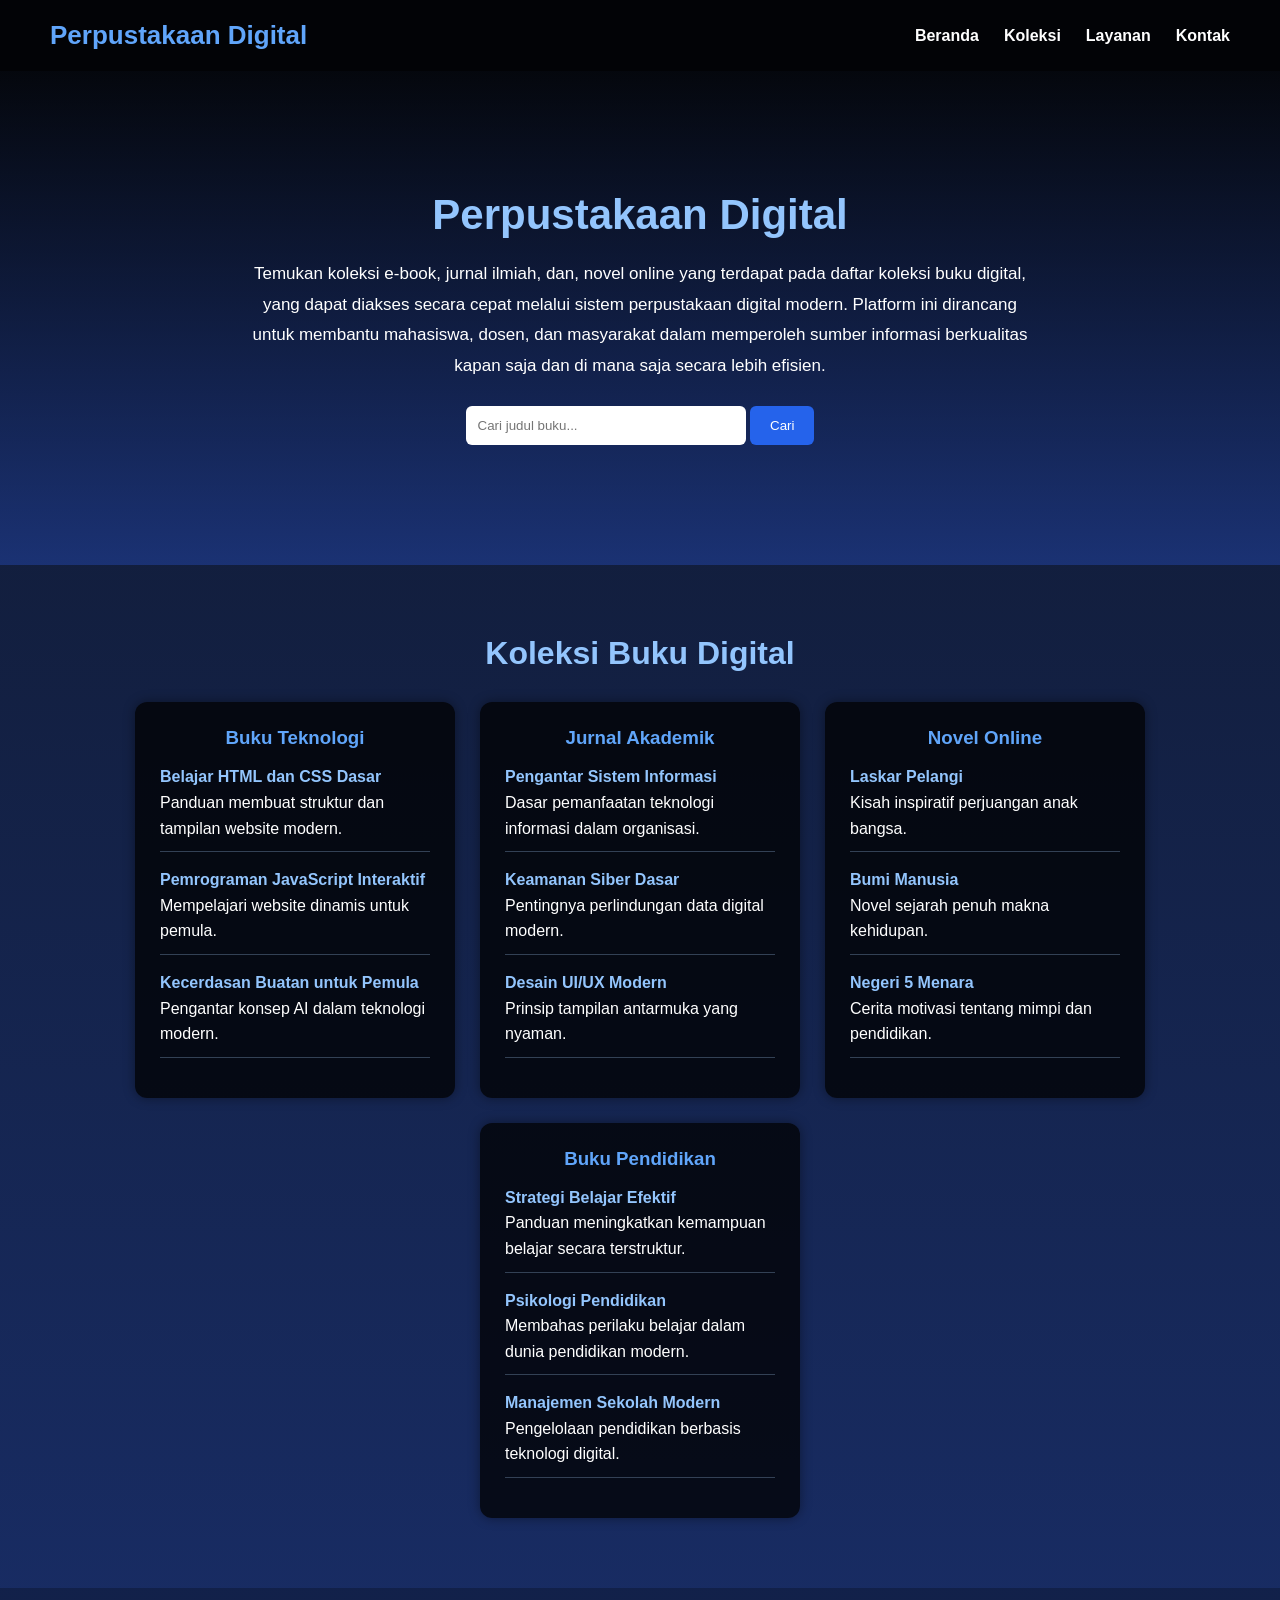
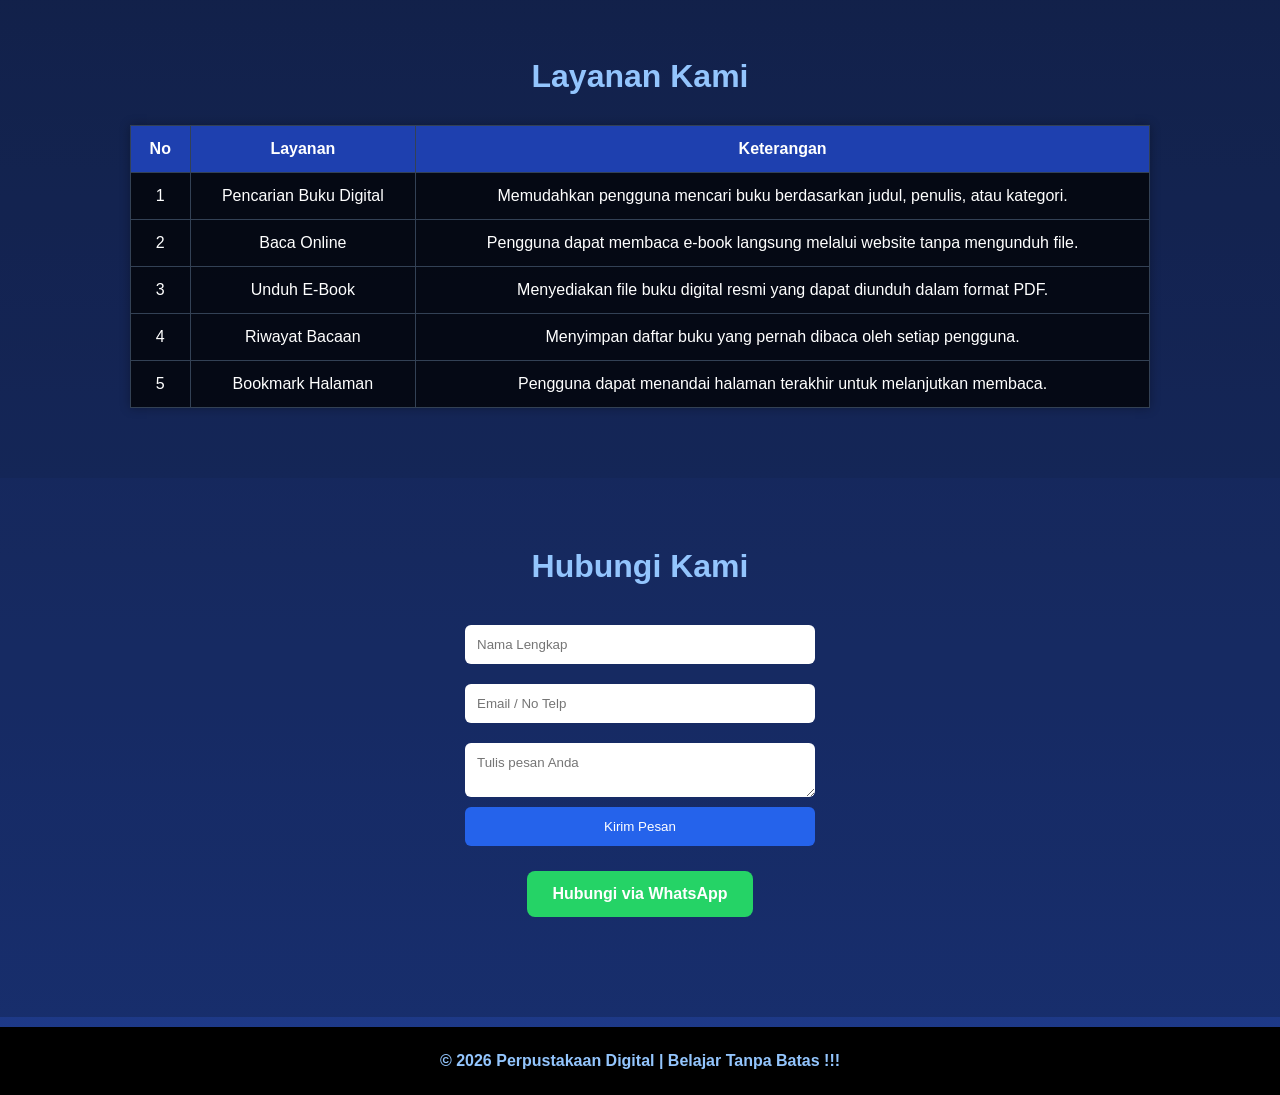
<file: asn_frontend/index.html>
<!DOCTYPE html>
<html lang="id">
<head>
    <meta charset="UTF-8">
    <meta name="viewport" content="width=device-width, initial-scale=1.0">
    <title>Perpustakaan Digital</title>
    <link rel="stylesheet" href="style.css">
</head>
<body>

    <header>
        <div class="logo">Perpustakaan Digital</div>
        <nav>
            <ul>
                <li><a href="#home">Beranda</a></li>
                <li><a href="#koleksi">Koleksi</a></li>
                <li><a href="#layanan">Layanan</a></li>
                <li><a href="#kontak">Kontak</a></li>
            </ul>
        </nav>
    </header>

    <section class="hero" id="home">
        <div class="hero-content">
            <h1>Perpustakaan Digital</h1>
            <p>
                Temukan koleksi e-book, jurnal ilmiah, dan, novel online yang terdapat pada daftar koleksi buku digital, 
                yang dapat diakses secara cepat melalui sistem perpustakaan digital modern. 
                Platform ini dirancang untuk membantu mahasiswa, dosen, dan masyarakat dalam memperoleh 
                sumber informasi berkualitas kapan saja dan di mana saja secara lebih efisien.
            </p>

            <div class="search-box">
                <input type="text" placeholder="Cari judul buku...">
                <button>Cari</button>
            </div>
        </div>
    </section>

    <section class="body" id="koleksi">
        <h2>Koleksi Buku Digital</h2>

        <div class="card-container">

            <div class="card">
                <h3>Buku Teknologi</h3>
                <ul>
                    <li>
                        <strong>Belajar HTML dan CSS Dasar</strong><br>
                        Panduan membuat struktur dan tampilan website modern.
                    </li>
                    <li>
                        <strong>Pemrograman JavaScript Interaktif</strong><br>
                        Mempelajari website dinamis untuk pemula.
                    </li>
                    <li>
                        <strong>Kecerdasan Buatan untuk Pemula</strong><br>
                        Pengantar konsep AI dalam teknologi modern.
                    </li>
                </ul>
            </div>

            <div class="card">
                <h3>Jurnal Akademik</h3>
                <ul>
                    <li>
                        <strong>Pengantar Sistem Informasi</strong><br>
                        Dasar pemanfaatan teknologi informasi dalam organisasi.
                    </li>
                    <li>
                        <strong>Keamanan Siber Dasar</strong><br>
                        Pentingnya perlindungan data digital modern.
                    </li>
                    <li>
                        <strong>Desain UI/UX Modern</strong><br>
                        Prinsip tampilan antarmuka yang nyaman.
                    </li>
                </ul>
            </div>

            <div class="card">
                <h3>Novel Online</h3>
                <ul>
                    <li>
                        <strong>Laskar Pelangi</strong><br>
                        Kisah inspiratif perjuangan anak bangsa.
                    </li>
                    <li>
                        <strong>Bumi Manusia</strong><br>
                        Novel sejarah penuh makna kehidupan.
                    </li>
                    <li>
                        <strong>Negeri 5 Menara</strong><br>
                        Cerita motivasi tentang mimpi dan pendidikan.
                    </li>
                </ul>
            </div>

            <div class="card">
                <h3>Buku Pendidikan</h3>
                <ul>
                    <li>
                        <strong>Strategi Belajar Efektif</strong><br>
                        Panduan meningkatkan kemampuan belajar secara terstruktur.
                    </li>
                    <li>
                        <strong>Psikologi Pendidikan</strong><br>
                        Membahas perilaku belajar dalam dunia pendidikan modern.
                    </li>
                    <li>
                        <strong>Manajemen Sekolah Modern</strong><br>
                        Pengelolaan pendidikan berbasis teknologi digital.
                    </li>
                </ul>
            </div>

        </div>
    </section>

   <section class="services" id="layanan">
    <h2>Layanan Kami</h2>

    <table>
        <tr>
            <th>No</th>
            <th>Layanan</th>
            <th>Keterangan</th>
        </tr>
        <tr>
            <td>1</td>
            <td>Pencarian Buku Digital</td>
            <td>Memudahkan pengguna mencari buku berdasarkan judul, penulis, atau kategori.</td>
        </tr>
        <tr>
            <td>2</td>
            <td>Baca Online</td>
            <td>Pengguna dapat membaca e-book langsung melalui website tanpa mengunduh file.</td>
        </tr>
        <tr>
            <td>3</td>
            <td>Unduh E-Book</td>
            <td>Menyediakan file buku digital resmi yang dapat diunduh dalam format PDF.</td>
        </tr>
        <tr>
            <td>4</td>
            <td>Riwayat Bacaan</td>
            <td>Menyimpan daftar buku yang pernah dibaca oleh setiap pengguna.</td>
        </tr>
        <tr>
            <td>5</td>
            <td>Bookmark Halaman</td>
            <td>Pengguna dapat menandai halaman terakhir untuk melanjutkan membaca.</td>
        </tr>
       
    </table>
</section>

<section class="contact" id="kontak">
    <h2>Hubungi Kami</h2>

    <form>
        <input type="text" placeholder="Nama Lengkap">
        <input type="text" placeholder="Email / No Telp">
        <textarea placeholder="Tulis pesan Anda"></textarea>
        <button type="submit">Kirim Pesan</button>
    </form>

    <a href="https://wa.me/628976225501" class="whatsapp-btn" target="_blank">
        Hubungi via WhatsApp
    </a>
</section>

    <footer>
        <p>© 2026 Perpustakaan Digital | Belajar Tanpa Batas !!!</p>
    </footer>

</body>
</html>
</file>
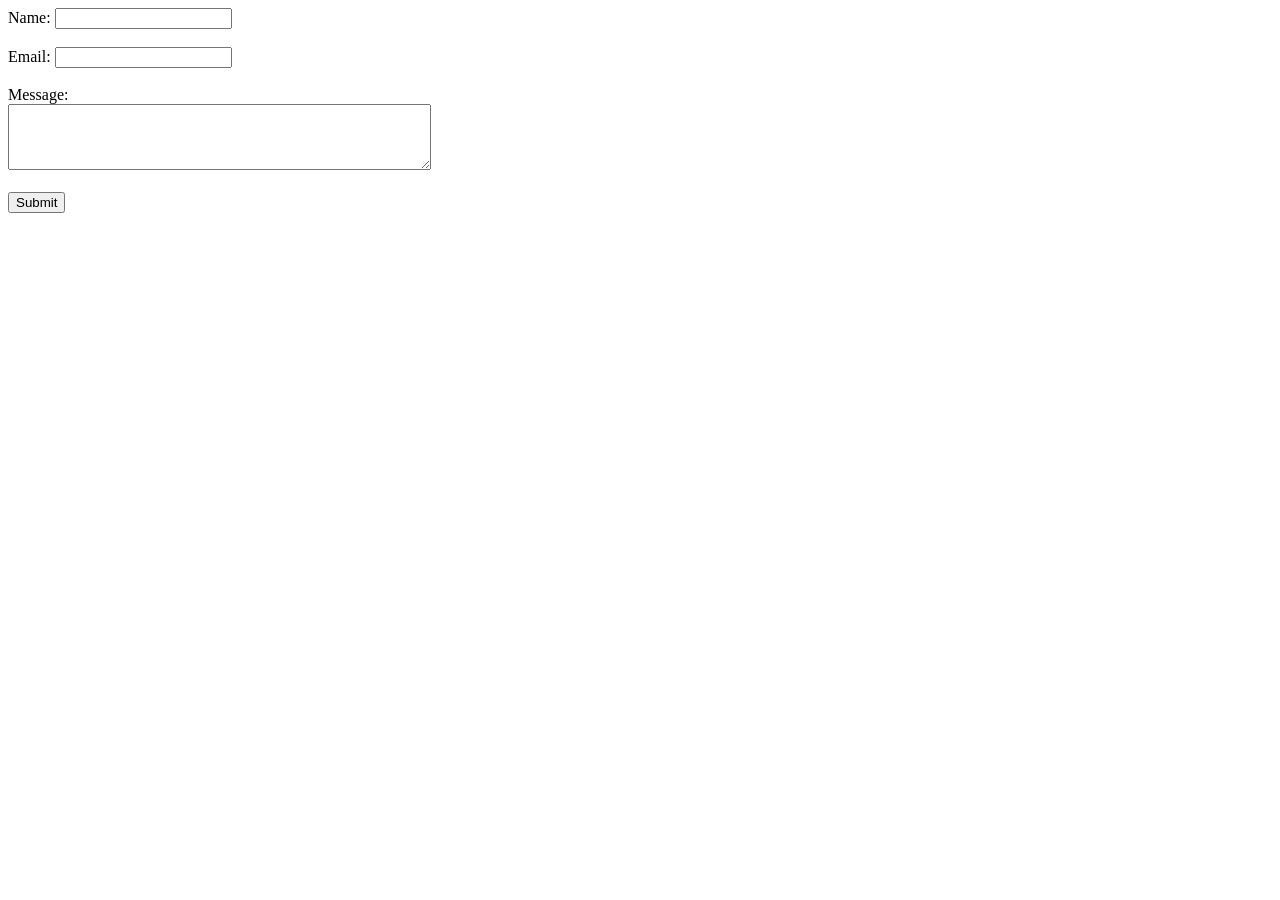
<file: form.html>
<!DOCTYPE html>
<html lang="en">
<head>
    <meta charset="UTF-8">
    <title>Latihan3-form</title>
</head>
<body>

    <form action="/submit" method="post">
        <label for="name">Name:</label>
        <input type="text" id="name" name="name" required><br><br>

        <label for="email">Email:</label>
        <input type="email" id="email" name="email" required><br><br>

        <label for="message">Message:</label><br>
        <textarea id="message" name="message" rows="4" cols="50" required></textarea><br><br>

        <input type="submit" value="Submit">
    </form>


</body>
</html>
</file>
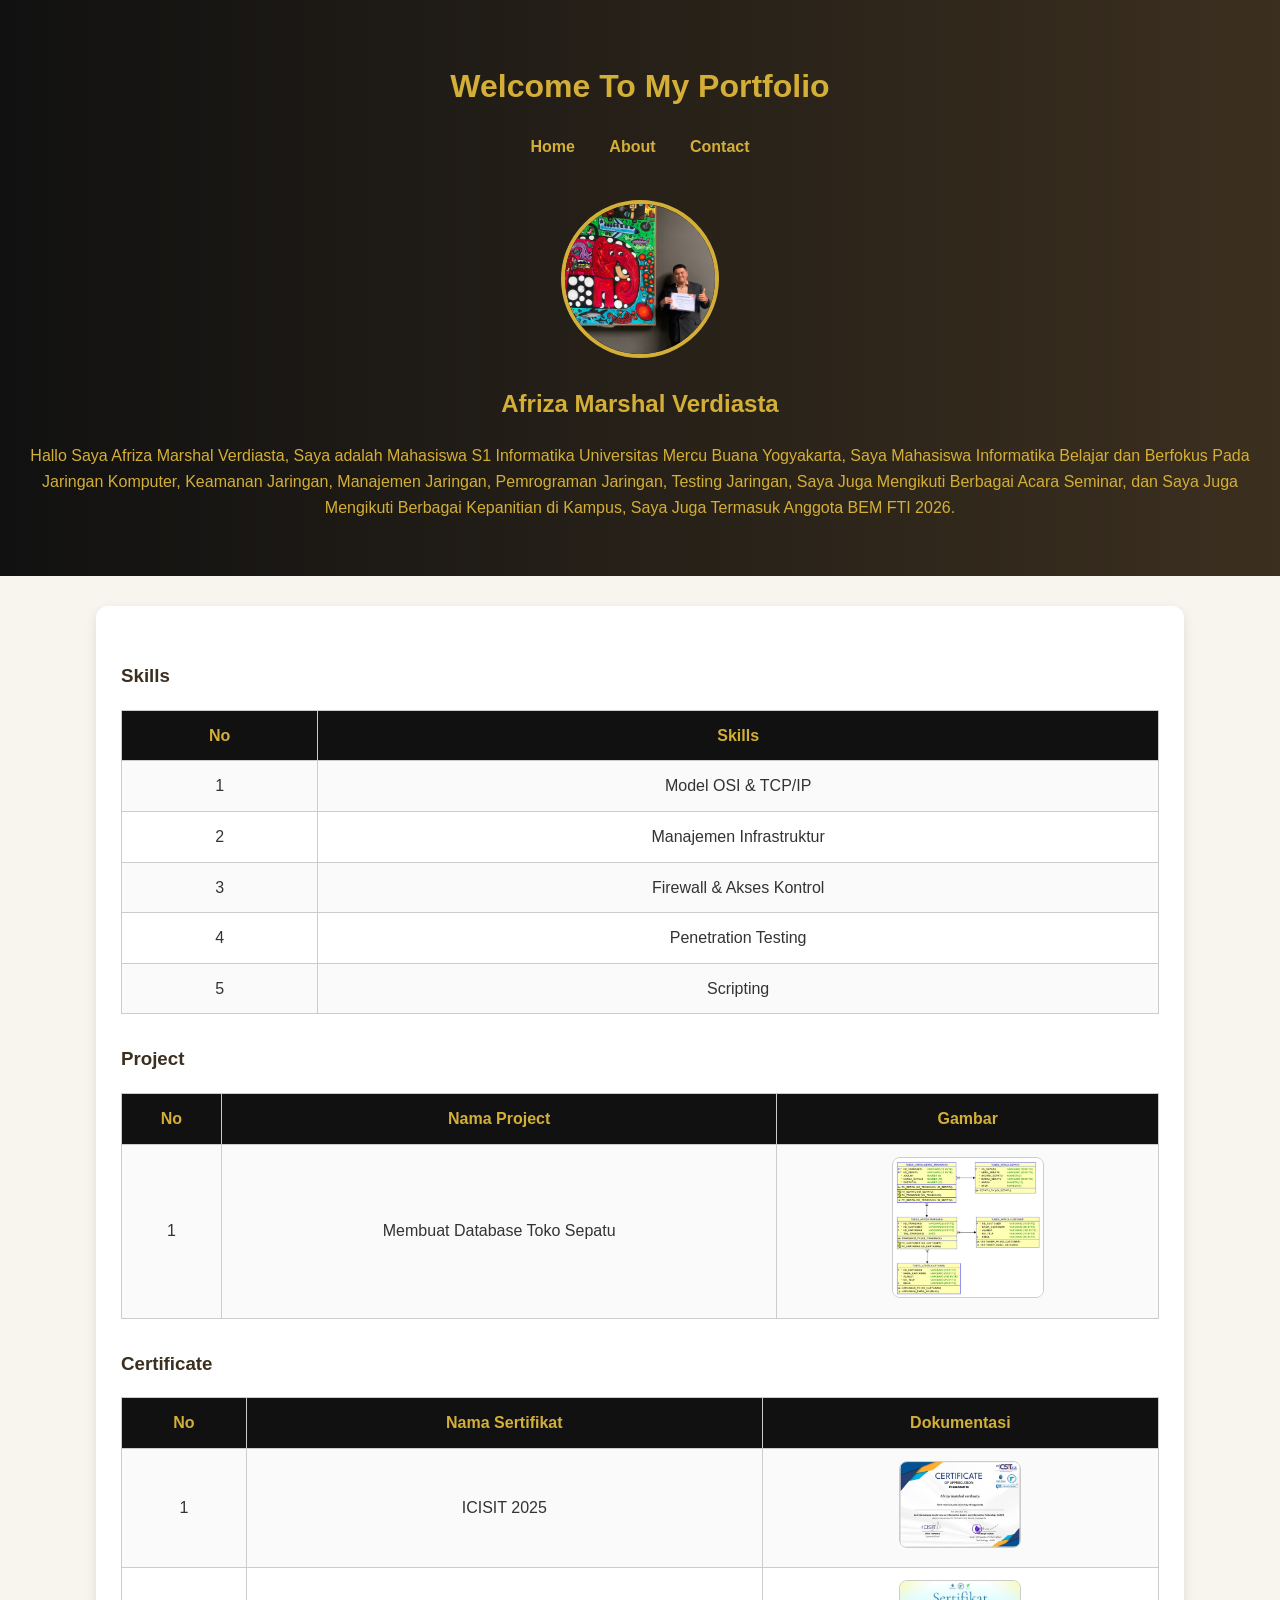
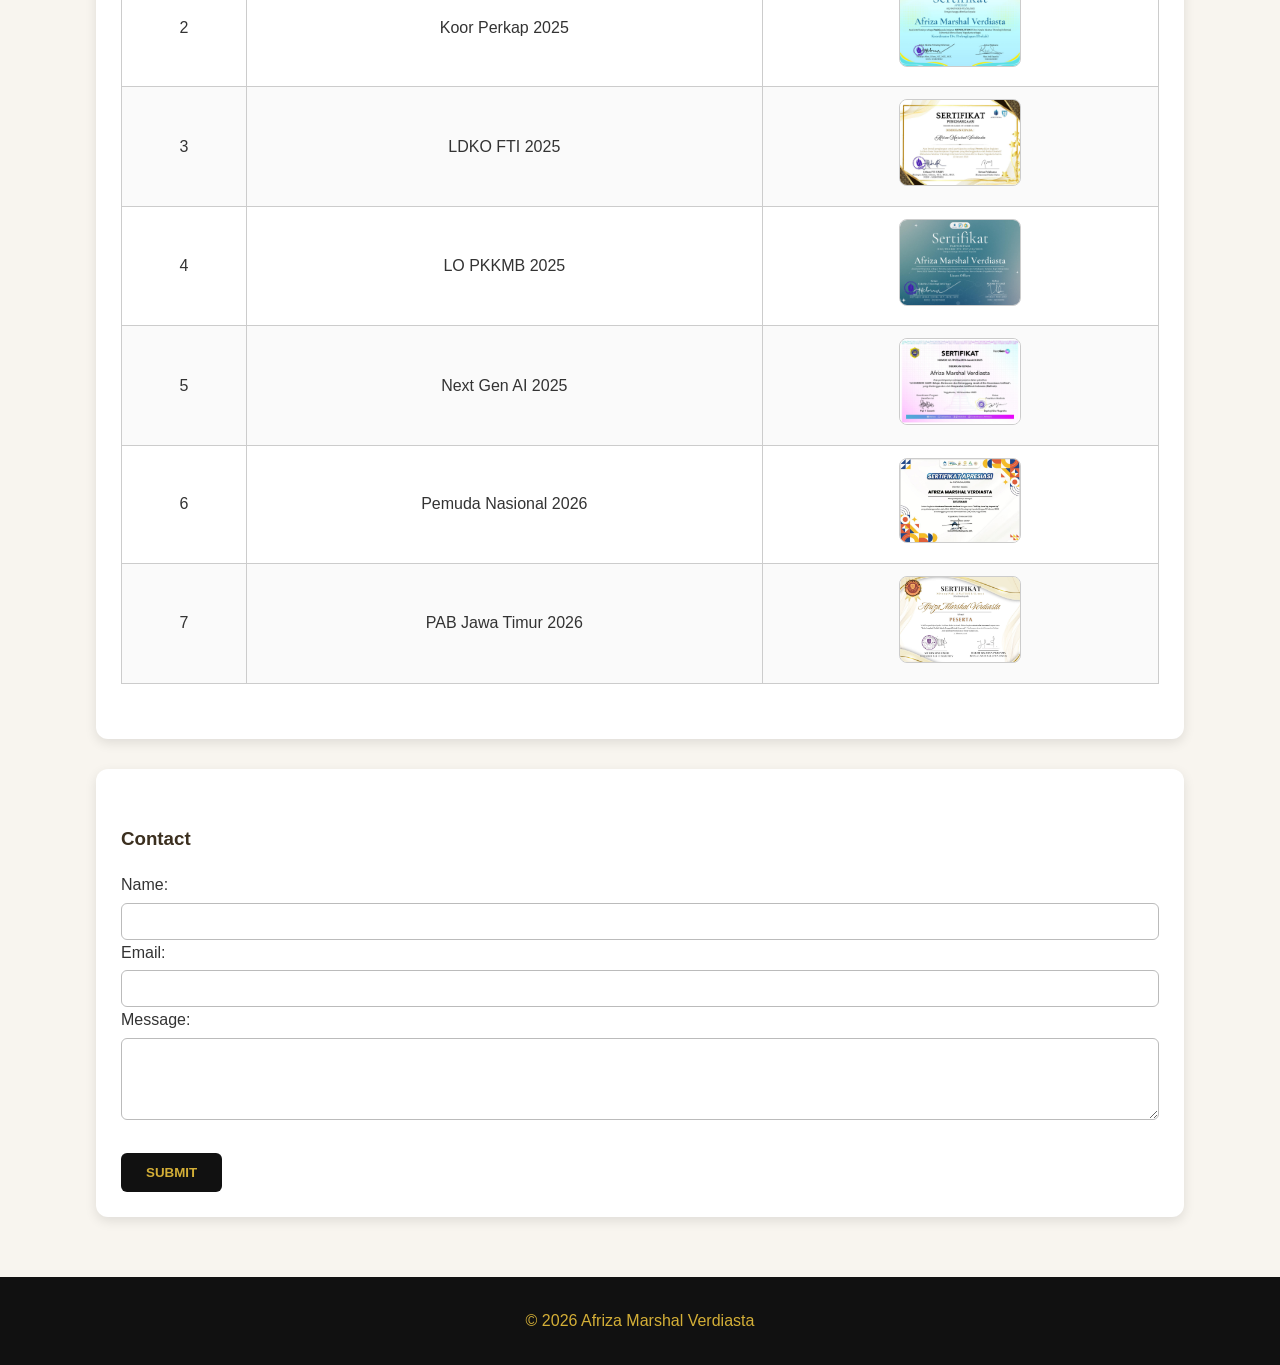
<file: portfolio.html>
<!DOCTYPE html>
<html lang="id">
<head>
    <meta charset="UTF-8">
    <title>Portofolio - Afriza Marshal Verdiasta</title>

    <style>
        body {
            font-family: Arial, sans-serif;
            line-height: 1.6;
            margin: 0;
            padding: 0;
            background-color: #f8f5ef;
            color: #333;
        }

        header {
            background: linear-gradient(to right, #111, #3b2f1f);
            color: #d4af37;
            text-align: center;
            padding: 40px 20px;
        }

        nav {
            margin: 20px 0;
        }

        nav a {
            text-decoration: none;
            color: #d4af37;
            margin: 0 15px;
            font-weight: bold;
            transition: 0.3s;
        }

        nav a:hover {
            color: white;
        }

        .profile-img {
            width: 150px;
            height: 150px;
            border-radius: 50%;
            border: 4px solid #d4af37;
            object-fit: cover;
            margin-top: 20px;
        }

        .container {
            width: 85%;
            margin: auto;
            padding: 30px 0;
        }

        section {
            background: white;
            padding: 25px;
            border-radius: 12px;
            box-shadow: 0 4px 12px rgba(0,0,0,0.1);
            margin-bottom: 30px;
        }

        h3 {
            color: #3b2f1f;
            margin-top: 30px;
        }

        table {
            width: 100%;
            border-collapse: collapse;
            margin-top: 15px;
            margin-bottom: 30px;
        }

        table th,
        table td {
            border: 1px solid #ccc;
            padding: 12px;
            text-align: center;
        }

        table th {
            background-color: #111;
            color: #d4af37;
        }

        table tr:nth-child(even) {
            background-color: #fafafa;
        }

        table img {
            border-radius: 8px;
            border: 1px solid #ccc;
        }

        form input,
        form textarea {
            width: 100%;
            padding: 10px;
            margin-top: 5px;
            border: 1px solid #bbb;
            border-radius: 6px;
            box-sizing: border-box;
        }

        button {
            background-color: #111;
            color: #d4af37;
            border: none;
            padding: 12px 25px;
            border-radius: 6px;
            cursor: pointer;
            font-weight: bold;
            transition: 0.3s;
        }

        button:hover {
            background-color: #3b2f1f;
            color: white;
        }

        footer {
            text-align: center;
            background: #111;
            color: #d4af37;
            padding: 15px;
        }
    </style>
</head>
<body>

<header id="home">
    <h1>Welcome To My Portfolio</h1>

    <nav>
        <a href="#home">Home</a>
        <a href="#about">About</a>
        <a href="#contact">Contact</a>
    </nav>

    <img src="foto saya.jpeg" alt="Foto Profil" class="profile-img">

    <h2>Afriza Marshal Verdiasta</h2>
    <p>
        Hallo Saya Afriza Marshal Verdiasta, Saya adalah Mahasiswa S1 Informatika
        Universitas Mercu Buana Yogyakarta, Saya Mahasiswa Informatika Belajar dan Berfokus Pada Jaringan Komputer, Keamanan Jaringan, Manajemen Jaringan, Pemrograman Jaringan, Testing Jaringan, Saya Juga Mengikuti Berbagai Acara Seminar, dan Saya Juga Mengikuti Berbagai Kepanitian di Kampus, Saya Juga Termasuk Anggota BEM FTI 2026.
    </p>
</header>

<div class="container">

    <section id="about">

        <h3>Skills</h3>
        <table>
            <tr>
                <th>No</th>
                <th>Skills</th>
            </tr>
            <tr>
                <td>1</td>
                <td>Model OSI & TCP/IP</td>
            </tr>
            <tr>
                <td>2</td>
                <td>Manajemen Infrastruktur</td>
            </tr>
            <tr>
                <td>3</td>
                <td>Firewall & Akses Kontrol</td>

            </tr>
            <tr>
                <td>4</td>
                <td>Penetration Testing</td>

            </tr>
            <tr>
                <td>5</td>
                <td>Scripting</td>
            </tr>
        </table>

        <h3>Project</h3>
        <table>
            <tr>
                <th>No</th>
                <th>Nama Project</th>
                <th>Gambar</th>
            </tr>
            <tr>
                <td>1</td>
                <td>Membuat Database Toko Sepatu</td>
                <td>
                    <img src="Pdb Project.png" alt="Project" width="150">
                </td>
            </tr>
        </table>

        <h3>Certificate</h3>
        <table>
            <tr>
                <th>No</th>
                <th>Nama Sertifikat</th>
                <th>Dokumentasi</th>
            </tr>
            <tr>
                <td>1</td>
                <td>ICISIT 2025</td>
                <td><img src="Sertif ICISIT.jpeg" width="120"></td>
            </tr>
            <tr>
                <td>2</td>
                <td>Koor Perkap 2025</td>
                <td><img src="Sertif Koor Perkap.jpeg" width="120"></td>
            </tr>
            <tr>
                <td>3</td>
                <td>LDKO FTI 2025</td>
                <td><img src="Sertif LDKO.jpeg" width="120"></td>
            </tr>
            <tr>
                <td>4</td>
                <td>LO PKKMB 2025</td>
                <td><img src="Sertif LO Pkkmb.jpeg" width="120"></td>
            </tr>
            <tr>
                <td>5</td>
                <td>Next Gen AI 2025</td>
                <td><img src="Sertif next gen AI.jpeg" width="120"></td>
            </tr>
            <tr>
                <td>6</td>
                <td>Pemuda Nasional 2026</td>
                <td><img src="Sertif Pemuda Nasional.jpeg" width="120"></td>
            </tr>
            <tr>
                <td>7</td>
                <td>PAB Jawa Timur 2026</td>
                <td><img src="Serti PAB Jatim.jpeg" width="120"></td>
            </tr>
        </table>

    </section>

    <section id="contact">
        <h3>Contact</h3>
        <form action="#" method="post">
            <label>Name:</label>
            <input type="text" name="name">

            <label>Email:</label>
            <input type="email" name="email">

            <label>Message:</label>
            <textarea name="message" rows="4"></textarea>

            <br><br>
            <button type="submit">SUBMIT</button>
        </form>
    </section>

</div>

<footer>
    <p>© 2026 Afriza Marshal Verdiasta</p>
</footer>

</body>
</html>
</file>
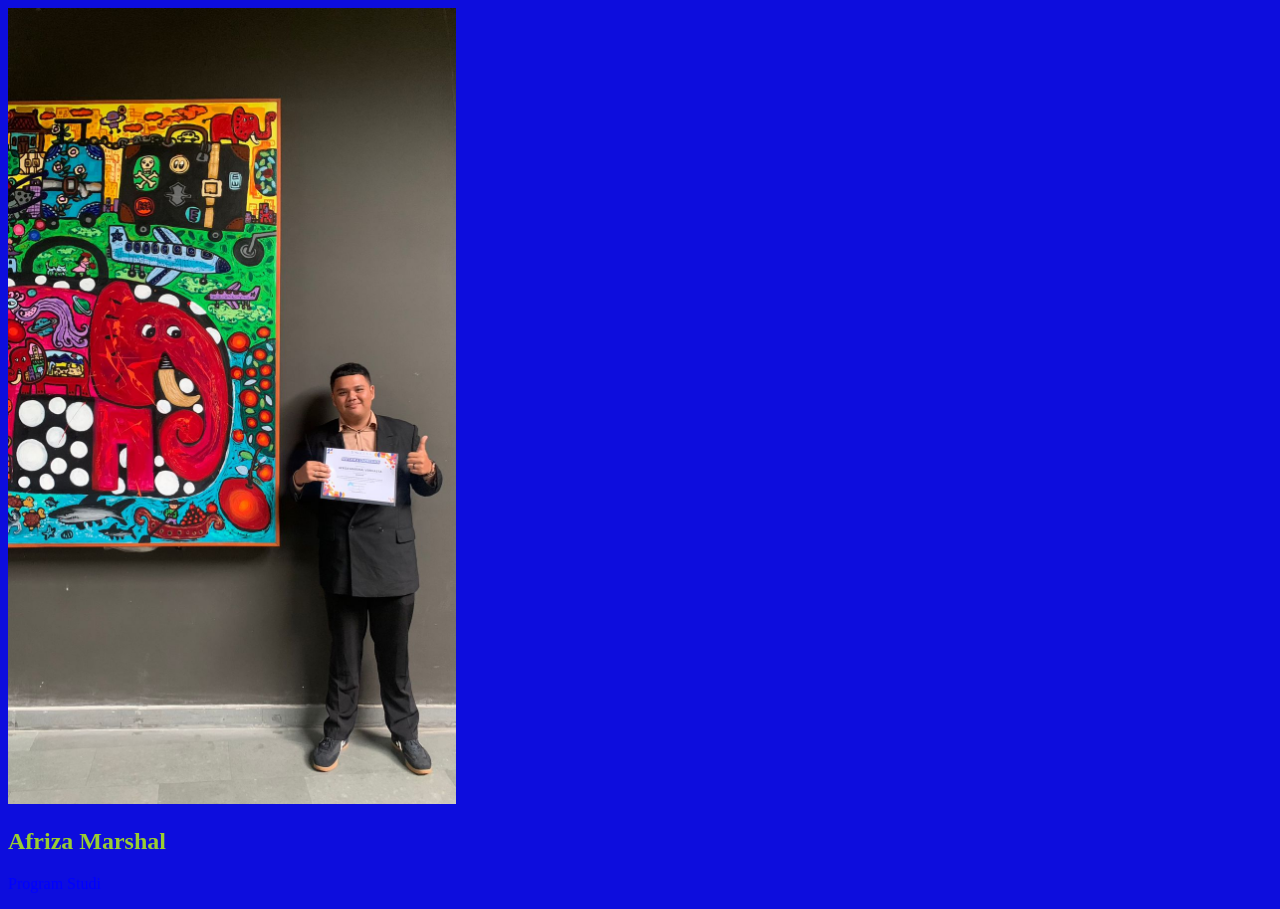
<file: Css/inlinecss.html>
<!DOCTYPE html>
<html lang="id">
<head>
    <meta charset="UTF-8">
    <title>inlinecss.html</title>
</head>
<body style="background-color: rgb(13, 13, 221);">
    <img src="foto saya.jpeg" width="448" alt="desc"/>
    <h2 style="color: yellowgreen;">Afriza Marshal</h2>
    <p style="color: blue;">Program Studi</p>
</body>
</html>
</file>
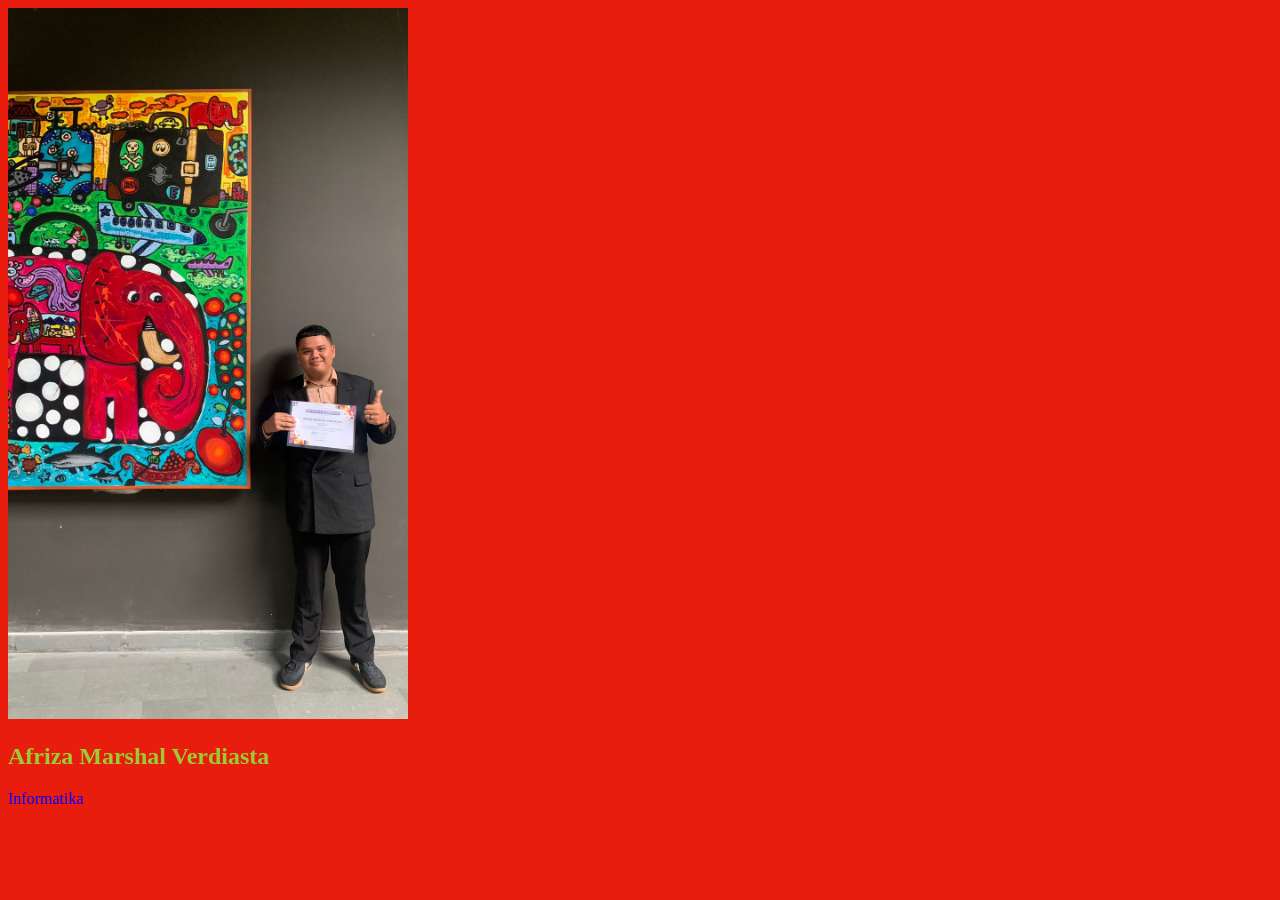
<file: Css/internalcss.html>
<!DOCTYPE html>
<html lang="id">
<head>
    <meta charset="UTF-8">
    <title>internalcss.html</title>

    <style>
        body {
            background-color: rgb(232, 29, 14);
        }

        h2 {
            color: yellowgreen;
        }

        p {
            color: blue;
        }
    </style>
</head>

<body>
    <img src="foto saya.jpeg" width="400" alt="desc"/>
    <h2>Afriza Marshal Verdiasta</h2>
    <p>Informatika </p>
</body>
</html>
</file>
<file: asn_frontend/style.css>
html {
    scroll-behavior: smooth;
}

* {
    margin: 0;
    padding: 0;
    box-sizing: border-box;
    font-family: Arial, sans-serif;
    transition: all 0.3s ease;
}


body {
    background: linear-gradient(to bottom, #0f172a, #1e3a8a);
    color: white;
}


header {
    background: rgba(0, 0, 0, 0.85);
    color: white;
    display: flex;
    justify-content: space-between;
    align-items: center;
    padding: 20px 50px;
    position: sticky;
    top: 0;
    z-index: 1000;
}

.logo {
    font-size: 26px;
    font-weight: bold;
    color: #60a5fa;
}

nav ul {
    display: flex;
    list-style: none;
}

nav ul li {
    margin-left: 25px;
}

nav ul li a {
    text-decoration: none;
    color: white;
    font-weight: bold;
}

nav ul li a:hover {
    color: #93c5fd;
}


.hero {
    background: linear-gradient(rgba(0,0,0,0.7), rgba(30,58,138,0.7)),
    url('https://images.unsplash.com/photo-1507842217343-583bb7270b66');
    background-size: cover;
    background-position: center;
    background-repeat: no-repeat;
    text-align: center;
    padding: 120px 20px;
}

.hero h1 {
    font-size: 42px;
    color: #93c5fd;
    margin-bottom: 20px;
}

.hero p {
    max-width: 800px;
    margin: auto;
    line-height: 1.8;
    font-size: 17px;
}


.search-box {
    margin-top: 25px;
}

.search-box input {
    padding: 12px;
    width: 280px;
    border: none;
    border-radius: 6px;
}

.search-box button {
    padding: 12px 20px;
    background: #2563eb;
    border: none;
    color: white;
    border-radius: 6px;
    cursor: pointer;
}

.search-box button:hover {
    background: #1d4ed8;
    transform: scale(1.05);
}


section {
    padding: 70px 40px;
    text-align: center;
}

section h2 {
    font-size: 32px;
    color: #93c5fd;
    margin-bottom: 30px;
}


.card-container {
    display: flex;
    justify-content: center;
    gap: 25px;
    flex-wrap: wrap;
}

.card {
    background: rgba(0, 0, 0, 0.75);
    width: 320px;
    padding: 25px;
    border-radius: 12px;
    text-align: left;
    box-shadow: 0 0 12px rgba(0,0,0,0.4);
}

.card:hover {
    transform: translateY(-10px);
    box-shadow: 0 12px 20px rgba(96,165,250,0.3);
}

.card h3 {
    color: #60a5fa;
    text-align: center;
    margin-bottom: 15px;
}

.card ul {
    list-style: none;
}

.card ul li {
    margin-bottom: 15px;
    padding-bottom: 10px;
    border-bottom: 1px solid #334155;
    line-height: 1.6;
}

.card ul li strong {
    color: #93c5fd;
}


.services {
    background: rgba(0, 0, 0, 0.25);
}

table {
    width: 85%;
    margin: auto;
    border-collapse: collapse;
    background: rgba(0, 0, 0, 0.75);
    color: white;
    box-shadow: 0 0 10px rgba(0,0,0,0.3);
}

table th,
table td {
    border: 1px solid #334155;
    padding: 14px;
}

table th {
    background: #1e40af;
}

table tr:hover {
    background: rgba(59,130,246,0.2);
}


.contact {
    background: rgba(0, 0, 0, 0.20);
    padding: 70px 40px 100px 40px;
}

.contact form {
    width: 350px;
    margin: auto;
    display: flex;
    flex-direction: column;
}

.contact input,
.contact textarea {
    margin: 10px 0;
    padding: 12px;
    border: none;
    border-radius: 6px;
}

.contact button {
    padding: 12px;
    background: #2563eb;
    color: white;
    border: none;
    border-radius: 6px;
    cursor: pointer;
}


.whatsapp-btn {
    display: inline-block;
    margin-top: 25px;
    padding: 14px 25px;
    background: #25d366;
    color: white;
    text-decoration: none;
    border-radius: 8px;
    font-weight: bold;
}

.whatsapp-btn:hover {
    background: #1ebe5d;
    transform: scale(1.05);
}


footer {
    background: black;
    color: #93c5fd;
    text-align: center;
    padding: 25px;
    margin-top: 10px;
    font-weight: bold;
}
</file>
